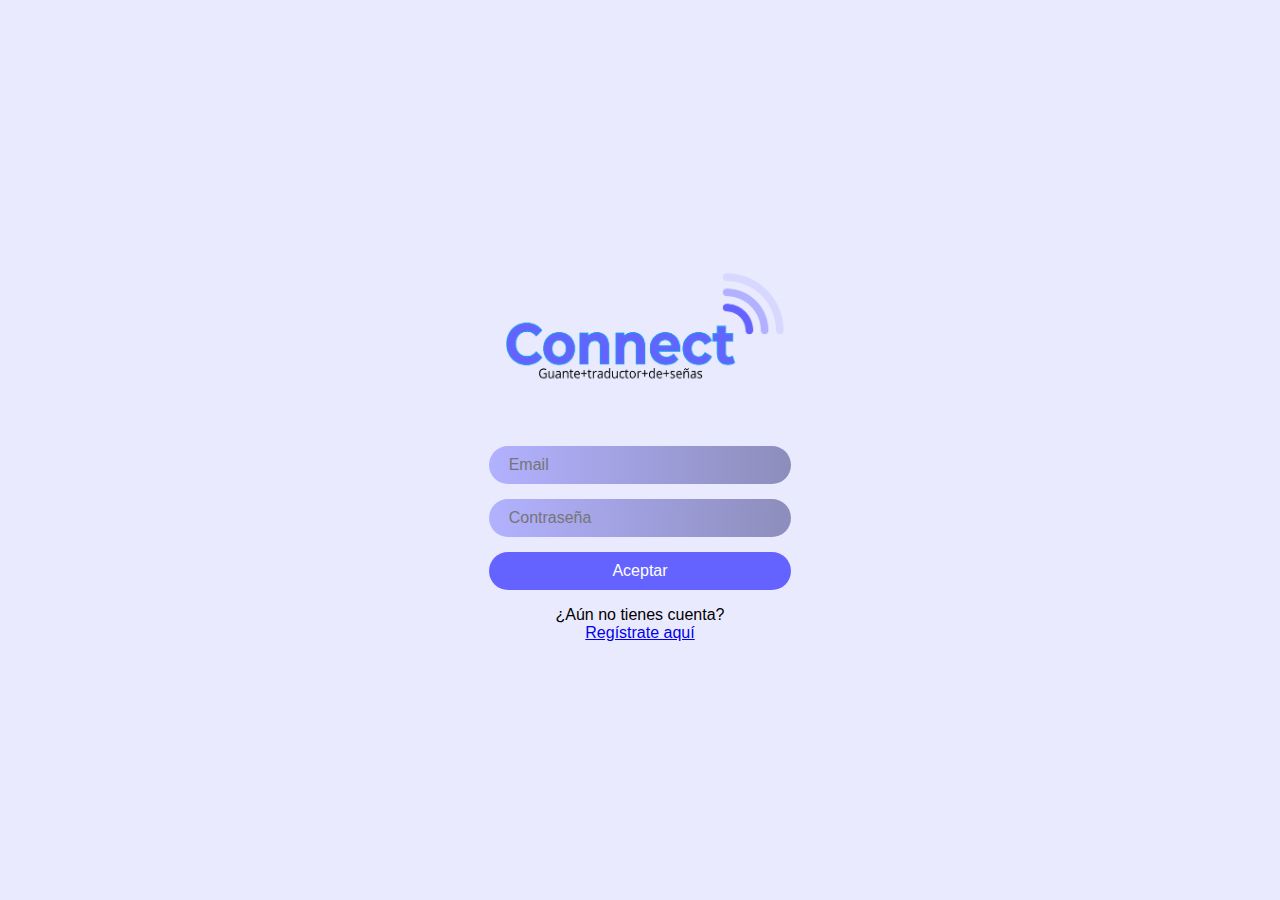
<file: Screens/index.html>
<!DOCTYPE html>
<html lang="es">
<head>
    <meta charset="UTF-8">
    <meta name="viewport" content="width=device-width, initial-scale=1.0">
    <title>Iniciar Sesión</title>
    <link rel="stylesheet" href="../Style/style.css">

</head>
<body>
    <div class="center-container">
        <div class="logo">
            <img src="../Image/logo.png" alt="Connect: Guante traductor de señas">
        </div>
        <form action="procesar_login.php" method="POST">
            <input type="email" placeholder="Email" name="email" required>
            <input type="password" placeholder="Contraseña" name="password" required>
            <button type="submit">Aceptar</button>
        </form>
        <p>¿Aún no tienes cuenta?<br>
        <a href="nLog.html">Regístrate aquí</a>
        </p>
    </div>
</body>
</html>
</file>
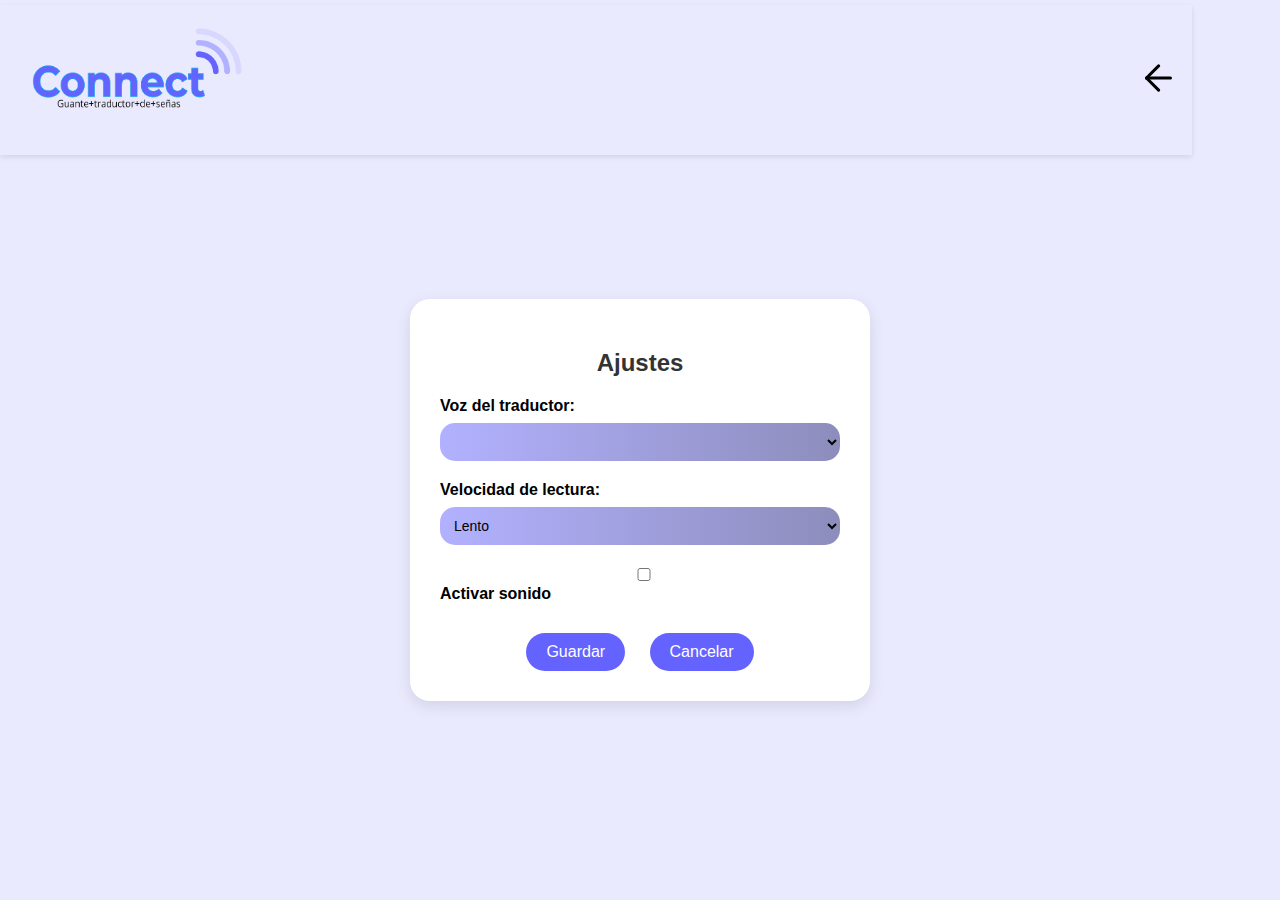
<file: Screens/ajustes.html>
<!DOCTYPE html>
<html lang="es">

<head>
    <meta charset="UTF-8">
    <meta name="viewport" content="width=device-width, initial-scale=1.0">
    <title>Ajustes</title>
    <link rel="stylesheet" href="../Style/style.css">
    <style>
        .ajustes-container {
            background: white;
            border-radius: 20px;
            padding: 30px;
            width: 90%;
            max-width: 400px;
            margin: 100px auto 0 auto;
            box-shadow: 0 5px 15px rgba(0, 0, 0, 0.1);
            text-align: left;
        }

        .ajustes-container h2 {
            text-align: center;
            margin-bottom: 20px;
            color: #333;
        }

        .ajustes-item {
            margin-bottom: 20px;
        }

        .ajustes-item label {
            display: block;
            margin-bottom: 8px;
            font-weight: bold;
        }

        .ajustes-item select,
        .ajustes-item input[type="checkbox"] {
            padding: 10px;
            border-radius: 15px;
            border: none;
            width: 100%;
            background: linear-gradient(to right, #b2b1ff, #8d8dbc);
            color: #000;
            font-size: 14px;
        }

        .botones-ajustes {
            text-align: center;
            margin-top: 30px;
        }

        .botones-ajustes button {
            margin: 0 10px;
        }
    </style>
</head>

<body>
    <nav>
        <img src="../Image/logo.png" alt="">
        <a href="index.php">
            <img src="../Icon/back.svg" alt="Volver" title="Volver">
        </a>
    </nav>

    <div class="ajustes-container">
        <h2>Ajustes</h2>

        <div class="ajustes-item">
            <label for="voz">Voz del traductor:</label>
            <select id="voz">
                <option value="es-ES">Español - España</option>
                <option value="es-MX">Español - México</option>
                <option value="en-US">Inglés - EEUU</option>
            </select>
        </div>

        <div class="ajustes-item">
            <label>Velocidad de lectura:</label>
            <select id="velocidad">
                <option value="0.5">Lento</option>
                <option value="1">Normal</option>
                <option value="1.5">Rápido</option>
            </select>
        </div>

        <div class="ajustes-item">
            <label>
                <input type="checkbox" id="sonido">
                Activar sonido
            </label>
        </div>

        <div class="botones-ajustes">
            <button onclick="guardarAjustes()">Guardar</button>
            <button onclick="location.href='index.php'">Cancelar</button>
        </div>
    </div>

    <script>
        // Referencias al DOM
        const selectVoz = document.getElementById("voz");
        const velocidadInput = document.getElementById("velocidad");
        const sonidoInput = document.getElementById("sonido");
        const guardarBtn = document.getElementById("guardar");

        // Cargar voces disponibles
        function cargarVoces() {
            const voces = speechSynthesis.getVoices();

            // Limpiar opciones anteriores
            selectVoz.innerHTML = "";

            // Llenar el select con las voces
            voces.forEach(voz => {
                const opcion = document.createElement("option");
                opcion.value = voz.lang;
                opcion.textContent = `${voz.name} (${voz.lang})`;
                selectVoz.appendChild(opcion);
            });

            // Cargar ajustes guardados
            const ajustes = JSON.parse(localStorage.getItem("ajustesUsuario")) || {};
            if (ajustes.voz) selectVoz.value = ajustes.voz;
            if (ajustes.velocidad) velocidadInput.value = ajustes.velocidad;
            if (typeof ajustes.sonido === "boolean") sonidoInput.checked = ajustes.sonido;
        }

        // Algunos navegadores no tienen las voces listas inmediatamente
        if (speechSynthesis.onvoiceschanged !== undefined) {
            speechSynthesis.onvoiceschanged = cargarVoces;
        } else {
            cargarVoces();
        }

        // Guardar ajustes
        guardarBtn.addEventListener("click", () => {
            const ajustes = {
                voz: selectVoz.value,
                velocidad: velocidadInput.value,
                sonido: sonidoInput.checked
            };
            localStorage.setItem("ajustesUsuario", JSON.stringify(ajustes));
            alert("¡Ajustes guardados!");
        });
    </script>

</body>

</html>
</file>
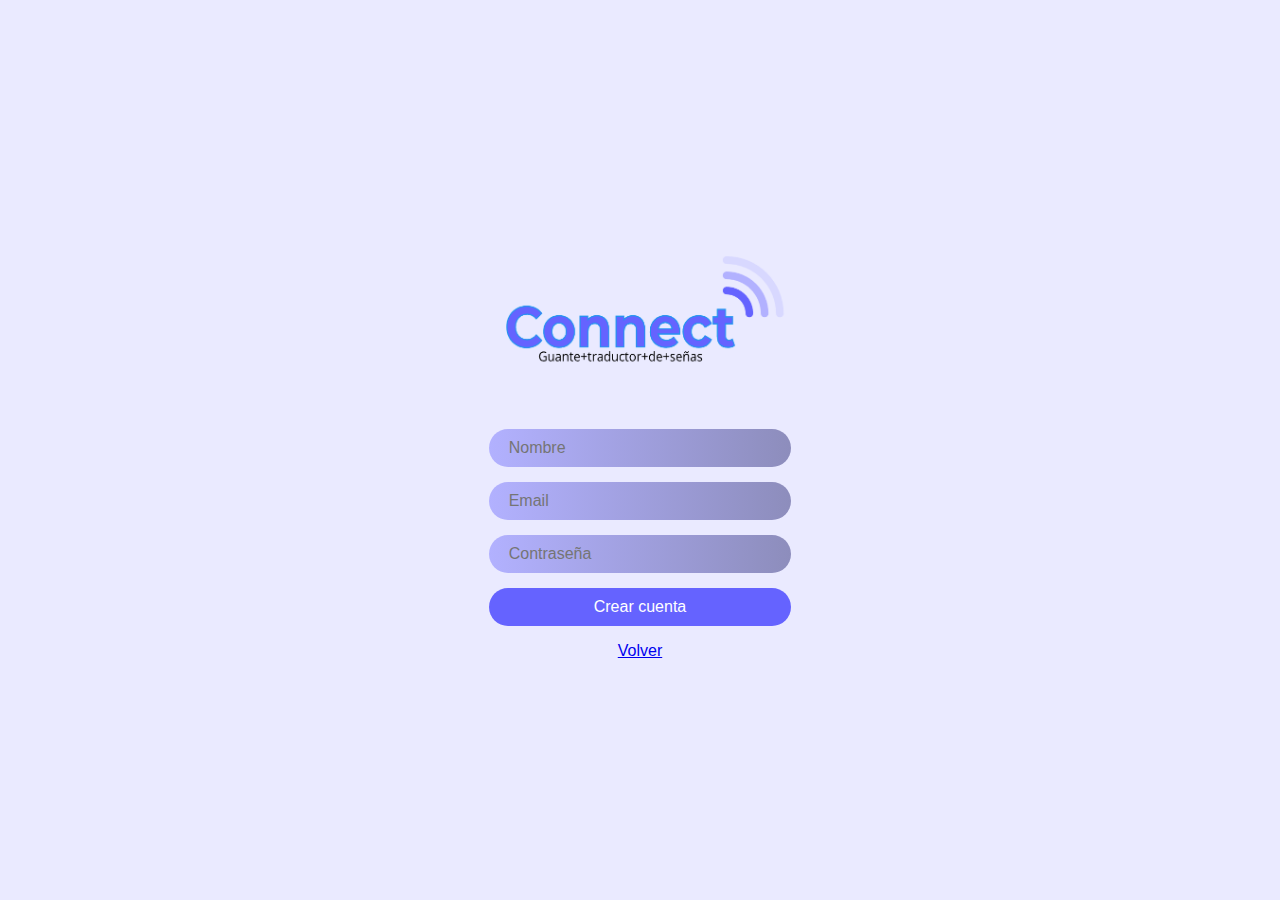
<file: Screens/nLog.html>
<!DOCTYPE html>
<html lang="es">

<head>
    <meta charset="UTF-8">
    <meta name="viewport" content="width=device-width, initial-scale=1.0">
    <title>Registrar</title>
    <link rel="stylesheet" href="../Style/style.css">

</head>

<body>
    <div class="center-container">
        <div class="logo">
            <img src="../Image/logo.png" alt="Connect: Guante traductor de señas">
        </div>
        <form action="procesar_login.php" method="POST">
            <input type="text" placeholder="Nombre" name="nombre" required>
            <input type="email" placeholder="Email" name="email" required>
            <input type="password" placeholder="Contraseña" name="password" required>
            <button type="submit">Crear cuenta</button>
        </form>
        <p>
        <a href="index.php">Volver</a>
        </p>

    </div>


</body>

</html>
</file>
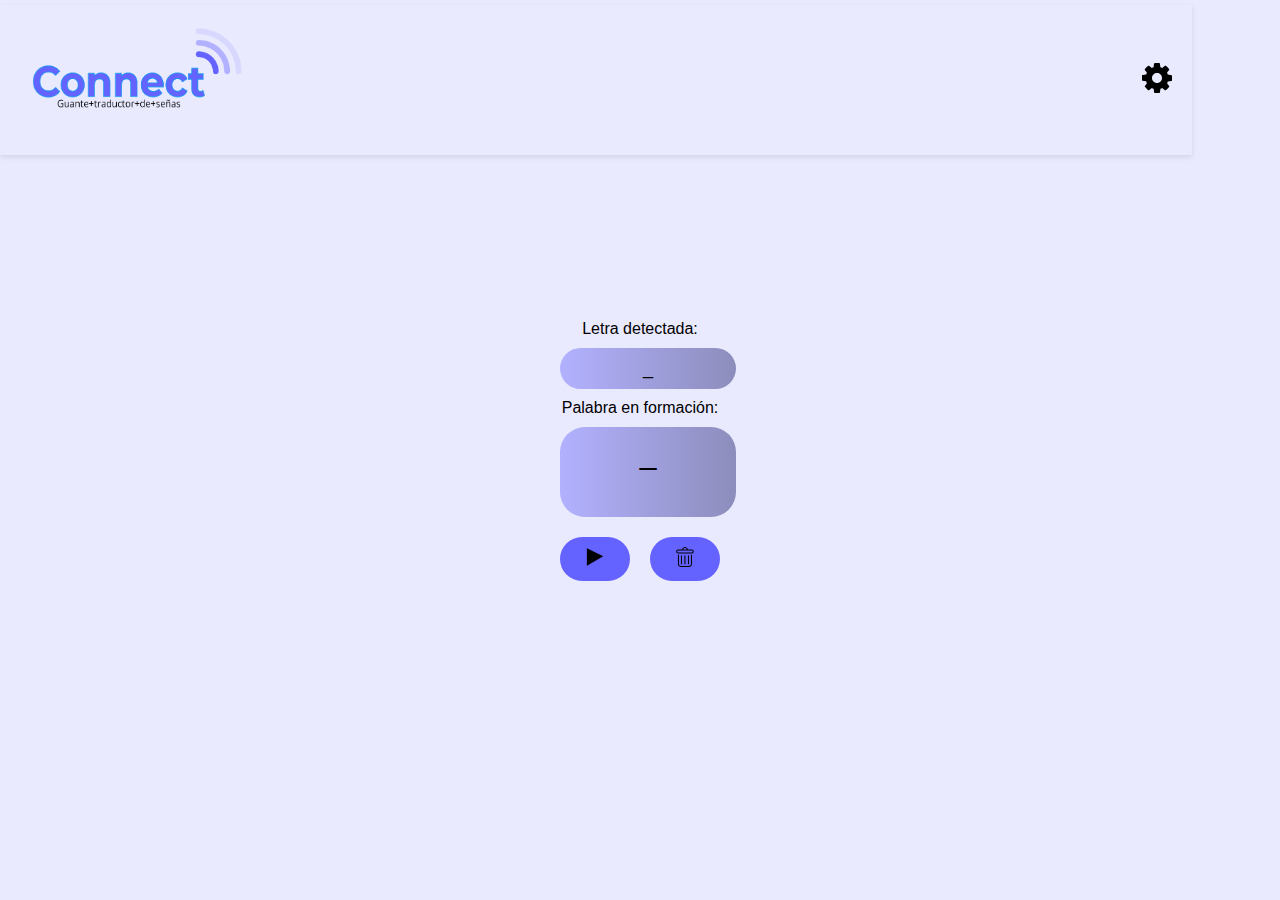
<file: Screens/traductor.html>
<!DOCTYPE html>
<html lang="es">

<head>
    <meta charset="UTF-8">
    <meta name="viewport" content="width=device-width, initial-scale=1.0">
    <title>Traductor de Señas</title>
    <link rel="stylesheet" href="../Style/style.css">
    <style>

    </style>
</head>

<body>
    <!--  NAVBAR  -->
    <nav>
        <img src="../Image/logo.png" alt="">
        <a href="ajustes.php">
            <img src="../Icon/ajustes.svg" alt="">
        </a>
    </nav>

    <div class="center-container">


        <div>
            <label>Letra detectada:</label>
            <div id="letraActual" class="campo-letra">_</div>
        </div>

        <div>
            <label>Palabra en formación:</label>
            <div id="palabraFormada" class="campo-palabra">_</div>
        </div>

        <div class="botones">
            <button onclick="reproducirAudio()"><img src="../Icon/play.svg" alt=""></button>
            <button onclick="borrarPalabra()"><img src="../Icon/trash.svg" alt=""></button>
        </div>
    </div>

    <!---
    <script>
        let palabra = '';

        // Simulador de letras detectadas (reemplaza esto con integración real al guante)
        setInterval(() => {
            const letrasSimuladas = ['A', 'B', 'C', 'D', 'E'];
            const letra = letrasSimuladas[Math.floor(Math.random() * letrasSimuladas.length)];

            document.getElementById('letraActual').textContent = letra;
            palabra += letra;
            document.getElementById('palabraFormada').textContent = palabra;
        }, 2000); // cada 2 segundos llega una letra

        function reproducirAudio() {
            const palabraTexto = palabra;
            if (palabraTexto.length === 0) return;

            const utterance = new SpeechSynthesisUtterance(palabraTexto);
            speechSynthesis.speak(utterance);
        }

        function borrarPalabra() {
            palabra = '';
            document.getElementById('palabraFormada').textContent = '_';
            document.getElementById('letraActual').textContent = '_';
        }
    </script>
    --->
</body>

</html>
</file>
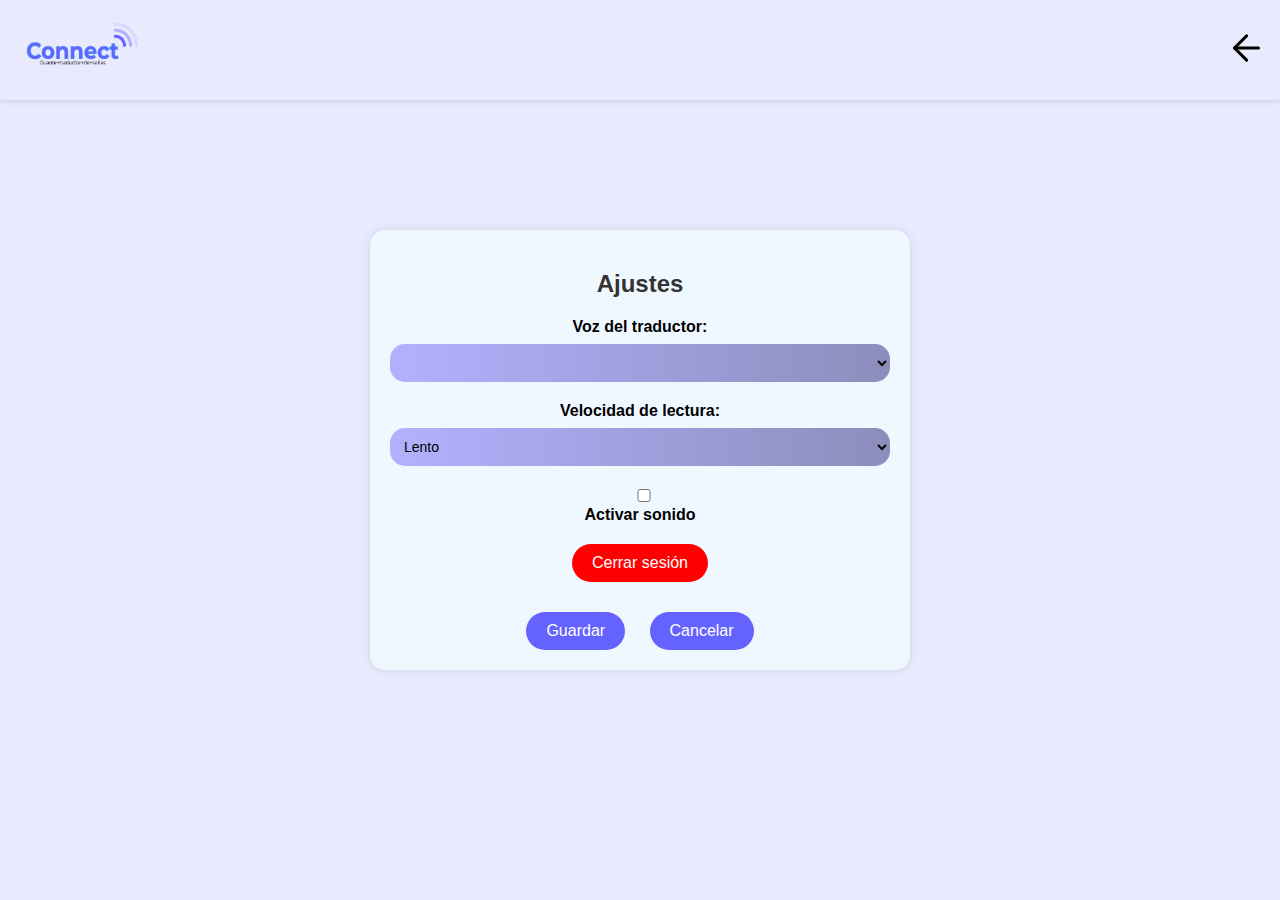
<file: templates/ajustes.html>
<!DOCTYPE html>
<html lang="es">

<head>
  <meta charset="UTF-8" />
  <meta name="viewport" content="width=device-width, initial-scale=1.0" />
  <title>Ajustes</title>
  <link rel="stylesheet" href="../static/css/style.css" />
  <style>
    .ajustes-container {
      width: 90%;
      max-width: 500px;
      height: 400px;
      padding: 20px;
      text-align: center;
      align-items: center;
      color: #000;
      border-radius: 15px;
      background-color: aliceblue;
      box-shadow: 0 0 10px rgba(0, 0, 0, 0.1);
    }

    .ajustes-container h2 {
      text-align: center;
      margin-bottom: 20px;
      color: #333;
    }

    .ajustes-item {
      margin-bottom: 20px;
    }

    .ajustes-item label {
      display: block;
      margin-bottom: 8px;
      font-weight: bold;
    }

    .ajustes-item select,
    .ajustes-item input[type="checkbox"] {
      padding: 10px;
      border-radius: 15px;
      border: none;
      width: 100%;
      background: linear-gradient(to right, #b2b1ff, #8d8dbc);
      color: #000;
      font-size: 14px;
    }

    .botones-ajustes {
      text-align: center;
      margin-top: 30px;
    }

    .botones-ajustes button {
      margin: 0 10px;
    }

    #logout-form {
      flex-direction: row;
      justify-content: center;
    }

    #logout-button {
      background-color: red;
    }
    @media (max-width: 600px) {
    .ajustes-container {
        padding: 15px;
        max-width: 70%;
    }
  }
  </style>
</head>

<body>
  <nav>
    <img src="../static/img/logo.png" alt="" />
    <a href="/traductor.html">
      <img src="../static/img/back.svg" alt="Volver" title="Volver" />
    </a>
  </nav>

  <div class="ajustes-container">
    <h2>Ajustes</h2>

    <div class="ajustes-item">
      <label for="voz">Voz del traductor:</label>
      <select id="voz">
        <option value="es-ES">Español - España</option>
        <option value="es-MX">Español - México</option>
        <option value="en-US">Inglés - EEUU</option>
      </select>
    </div>

    <div class="ajustes-item">
      <label>Velocidad de lectura:</label>
      <select id="velocidad">
        <option value="0.5">Lento</option>
        <option value="1">Normal</option>
        <option value="1.5">Rápido</option>
      </select>
    </div>

    <div class="ajustes-item">
      <label>
        <input type="checkbox" id="sonido" />
        Activar sonido
      </label>
    </div>

    <div class="ajustes-item">
      <form id="logout-form" action="/logout" method="POST">
        <button id="logout-button" type="submit">Cerrar sesión</button>
      </form>
    </div>

    <div class="botones-ajustes">
      <button onclick="guardarAjustes()">Guardar</button>
      <button onclick="location.href='traductor.html'">Cancelar</button>
    </div>
  </div>

  <script>
    // Referencias al DOM
    const selectVoz = document.getElementById("voz");
    const velocidadInput = document.getElementById("velocidad");
    const sonidoInput = document.getElementById("sonido");
    const guardarBtn = document.getElementById("guardar");

    // Cargar voces disponibles
    function cargarVoces() {
      const voces = speechSynthesis.getVoices();

      // Limpiar opciones anteriores
      selectVoz.innerHTML = "";

      // Llenar el select con las voces
      voces.forEach((voz) => {
        const opcion = document.createElement("option");
        opcion.value = voz.lang;
        opcion.textContent = `${voz.name} (${voz.lang})`;
        selectVoz.appendChild(opcion);
      });

      // Cargar ajustes guardados
      const ajustes =
        JSON.parse(localStorage.getItem("ajustesUsuario")) || {};
      if (ajustes.voz) selectVoz.value = ajustes.voz;
      if (ajustes.velocidad) velocidadInput.value = ajustes.velocidad;
      if (typeof ajustes.sonido === "boolean")
        sonidoInput.checked = ajustes.sonido;
    }

    // Algunos navegadores no tienen las voces listas inmediatamente
    if (speechSynthesis.onvoiceschanged !== undefined) {
      speechSynthesis.onvoiceschanged = cargarVoces;
    } else {
      cargarVoces();
    }

    // Guardar ajustes
    guardarBtn.addEventListener("click", () => {
      const ajustes = {
        voz: selectVoz.value,
        velocidad: velocidadInput.value,
        sonido: sonidoInput.checked,
      };
      localStorage.setItem("ajustesUsuario", JSON.stringify(ajustes));
      alert("¡Ajustes guardados!");
    });
  </script>
</body>

</html>
</file>
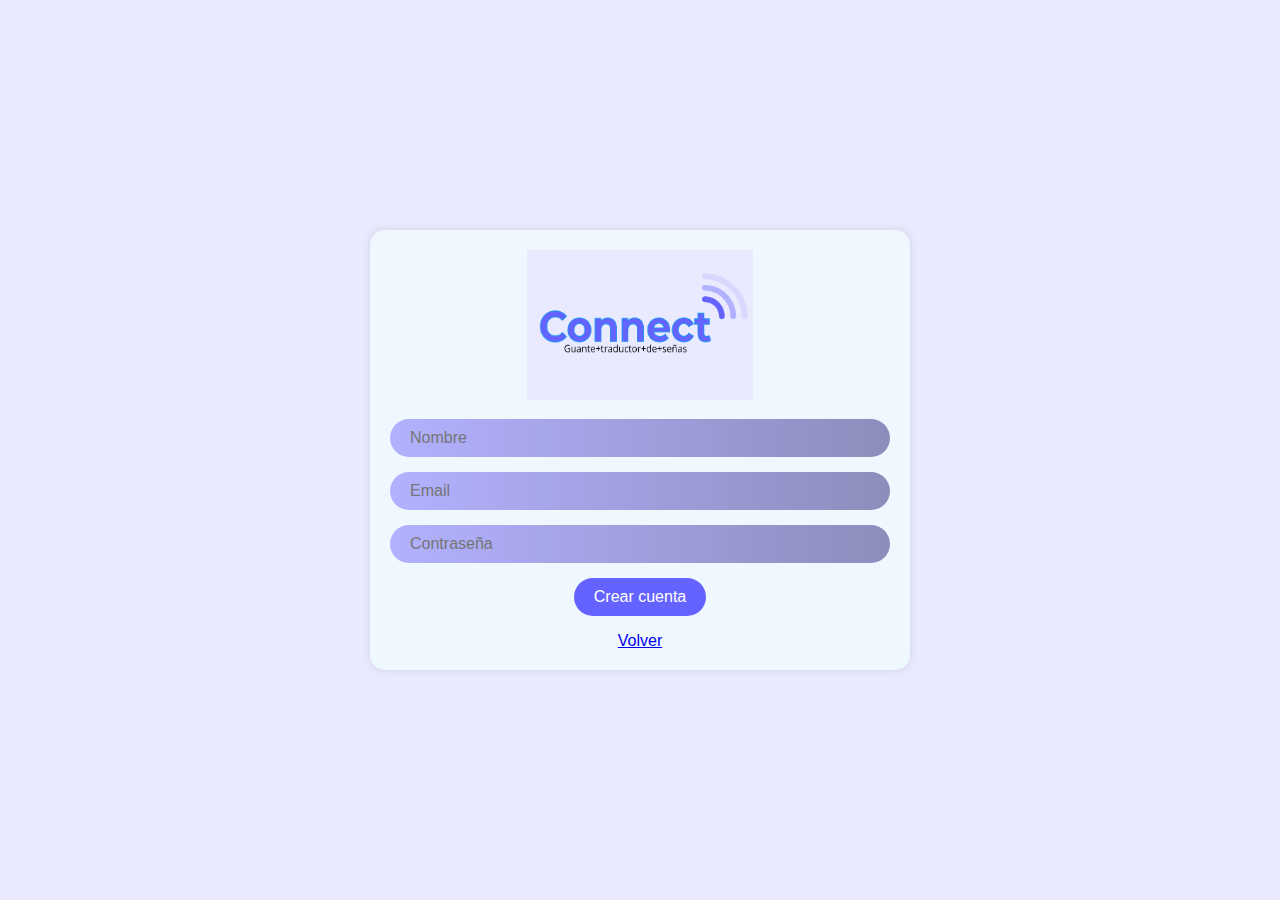
<file: templates/nLog.html>
<!DOCTYPE html>
<html lang="es">
  <head>
    <meta charset="UTF-8" />
    <meta name="viewport" content="width=device-width, initial-scale=1.0" />
    <title>Registrar</title>
    <link rel="stylesheet" href="../static/css/style.css" />
  </head>

  <body>
    <div class="center-container">
      <div class="logo">
        <img
          src="../static/img/logo.png"
          alt="Connect: Guante traductor de señas"
        />
      </div>
      <form action="/register" method="POST">
        <input type="text" placeholder="Nombre" name="nombre" required />
        <input type="email" placeholder="Email" name="email" required />
        <input
          type="password"
          placeholder="Contraseña"
          name="password"
          required
        />
        <button type="submit">Crear cuenta</button>
      </form>
      <p>
        <a href="traductor.html">Volver</a>
      </p>
    </div>
  </body>
</html>
</file>
<file: Style/style.css>
body {
    margin: 0;
    padding: 0;
    height: 100vh;
    background-color: #eaeaff; /* Color azul de fondo */
    display: flex;
    justify-content: center;
    align-items: center;
    font-family: Arial, sans-serif;
}

.center-container {
    text-align: center;
    color: #000;
}

.center-container h1 {
    margin-bottom: 20px;
    font-weight: bold;
    letter-spacing: 2px;
}

.logo img{
    height: 200px;
}

.icono img {
    width: 60px;
    margin-bottom: 20px;
}

form {
    display: flex;
    flex-direction: column;
    gap: 15px;
}

input[type="text"],
input[type="email"],
input[type="password"] {
    background: linear-gradient(to right, #b2b1ff, #8d8dbc);
    border: none;
    border-radius: 25px;
    padding: 10px 20px;
    color: black;
    font-size: 16px;
    outline: none;
}

button {
    background: #6563ff;
    border: none;
    border-radius: 25px;
    padding: 10px 20px;
    color: white;
    font-size: 16px;
    cursor: pointer;
    transition: background 0.3s;
}

button:hover {
    background: linear-gradient(to right, #333, #555);
}


.campo-letra,
.campo-palabra {
    background: linear-gradient(to right, #b2b1ff, #8d8dbc);
    border: none;
    border-radius: 25px;
    padding: 10px 20px;
    color: black;
    font-size: 18px;
    margin: 10px 0;
    width: 85%;
    
}

.campo-palabra{
    height: 70px;
    font-size: 30px;
}


.botones {
    margin-top: 20px;
    display: flex;
    gap: 20px;
    justify-content: center;
}

.botones button {
    padding: 10px 25px;
}

.botones img{
    height: 20px;
}

nav {
    position: fixed;
    top: 5px;
    left: 0;
    right: 0;
    width: 90%;
    height: 150px; 
    display: flex;
    justify-content: space-between;
    align-items: center;
    padding: 0 20px;
    background-color: #eaeaff;
    z-index: 1000; 
    box-shadow: 0 2px 5px rgba(0, 0, 0, 0.1); /* Opcional: una sombra sutil */
}


nav img{
    height: 150px;
}

nav a img{
    height: 30px;
}
</file>
<file: static/css/style.css>
body {
    margin: 0;
    padding: 0;
    min-height: 100vh;
    background-color: #eaeaff;
    font-family: Arial, sans-serif;
    display: flex;
    justify-content: center;
    align-items: center;
}

.center-container {
    width: 90%;
    max-width: 500px;
    height: 400px;
    padding: 20px;
    text-align: center;
    align-items: center;
    color: #000;
    border-radius: 15px;
    background-color: aliceblue;
    box-shadow: 0 0 10px rgba(0,0,0,0.1);
}

.center-container h1 {
    margin-bottom: 20px;
    font-weight: bold;
    letter-spacing: 2px;
}


.logo img {
    height: 150px;
    max-width: 100%;
    margin-bottom: 15px;
}

.icono img {
    width: 60px;
    margin-bottom: 20px;
}

form {
    display: flex;
    flex-direction: column;
    gap: 15px;
    align-items: center;
}

input[type="text"],
input[type="email"],
input[type="password"],
.campo-letra,
.campo-palabra {
    background: linear-gradient(to right, #b2b1ff, #8d8dbc);
    border: none;
    border-radius: 25px;
    padding: 10px 20px;
    color: black;
    font-size: 16px;
    outline: none;
    width: 100%;
    box-sizing: border-box;
}

.campo-palabra {
    height: 70px;
    font-size: 30px;
}

button {
    background: #6563ff;
    border: none;
    border-radius: 25px;
    padding: 10px 20px;
    color: white;
    font-size: 16px;
    cursor: pointer;
    transition: background 0.3s;
}

button:hover {
    background: linear-gradient(to right, #333, #555);
}

.botones {
    margin-top: 20px;
    display: flex;
    gap: 10px;
    flex-wrap: wrap;
    justify-content: center;
}

.botones button {
    padding: 10px 25px;
}

.botones img {
    height: 20px;
}

nav {
    position: fixed;
    top: 0;
    left: 0;
    right: 0;
    height: 100px;
    display: flex;
    justify-content: space-between;
    align-items: center;
    padding: 0 20px;
    background-color: #eaeaff;
    z-index: 1000;
    box-shadow: 0 2px 5px rgba(0, 0, 0, 0.1);
}

nav img {
    height: 80px;
    max-height: 100%;
}

nav a img {
    height: 30px;
}

/* -------- Media Queries -------- */
@media (max-width: 600px) {
    .center-container {
        padding: 15px;
        max-width: 70%;
    }

    .campo-palabra {
        font-size: 24px;
        height: 60px;
    }

    nav {
        justify-content: space-between;
        height: auto;
        padding: 15px;
    }

    nav img {
        height: 60px;
        margin: 5px;
    }
}
</file>
